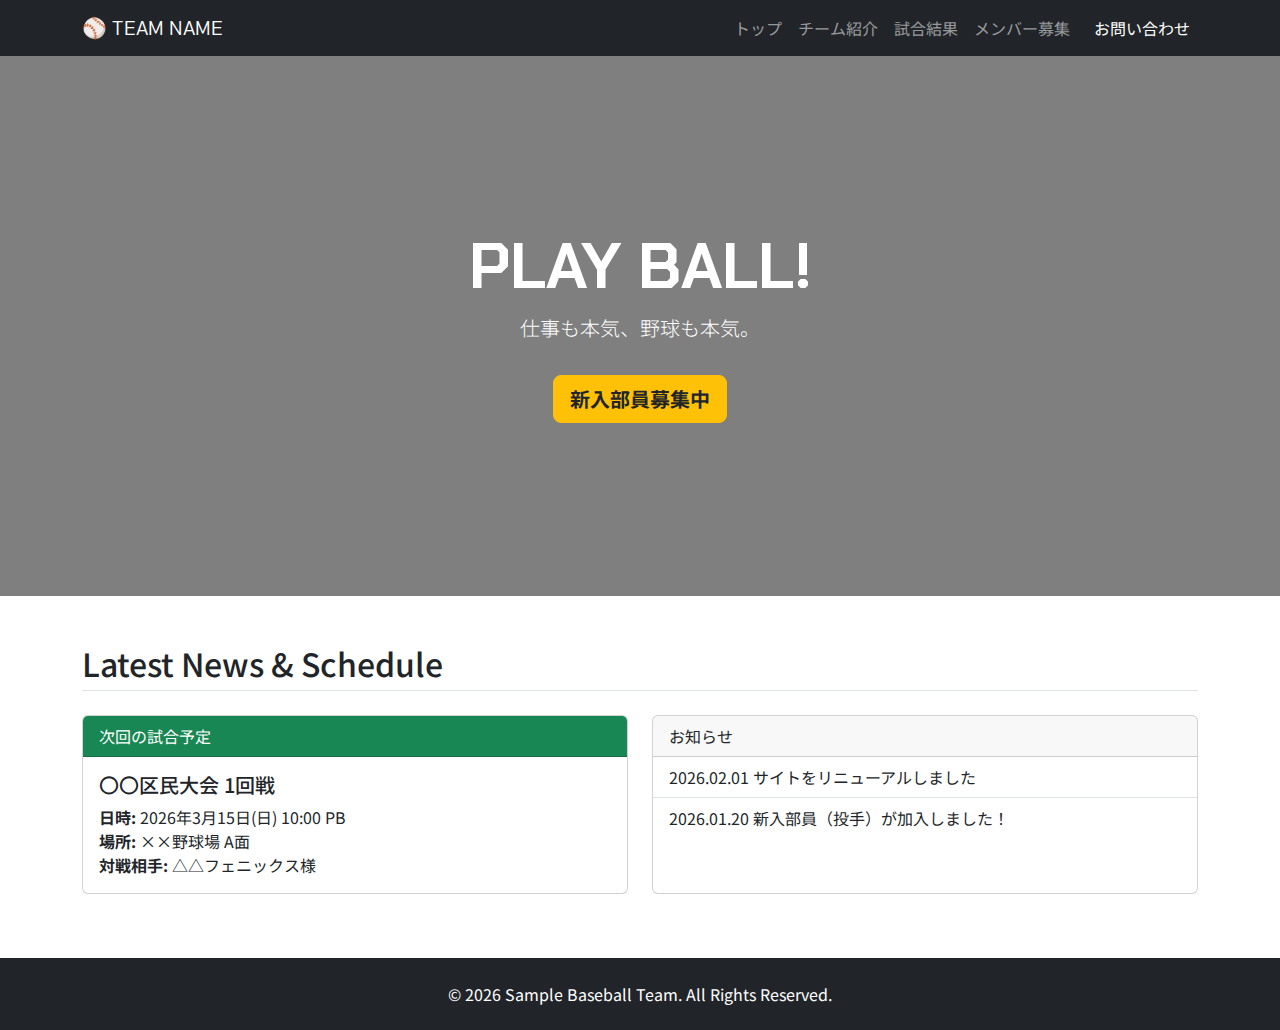
<file: index.html>
<!DOCTYPE html>
<html lang="ja">
<head>
    <meta charset="UTF-8">
    <meta name="viewport" content="width=device-width, initial-scale=1.0">
    <title>Sample Baseball Team | 公式サイト</title>
    <link href="https://cdn.jsdelivr.net/npm/bootstrap@5.3.0/dist/css/bootstrap.min.css" rel="stylesheet">
    <link href="https://fonts.googleapis.com/css2?family=Chakra+Petch:wght@700&family=Noto+Sans+JP:wght@400;700&display=swap" rel="stylesheet">
    <link rel="stylesheet" href="css/style.css">
</head>
<body>

    <nav class="navbar navbar-expand-lg navbar-dark bg-dark sticky-top">
        <div class="container">
            <a class="navbar-brand font-title" href="index.html">⚾ TEAM NAME</a>
            <button class="navbar-toggler" type="button" data-bs-toggle="collapse" data-bs-target="#navbarNav">
                <span class="navbar-toggler-icon"></span>
            </button>
            <div class="collapse navbar-collapse" id="navbarNav">
                <ul class="navbar-nav ms-auto">
                    <li class="nav-item"><a class="nav-link" href="index.html">トップ</a></li>
                    <li class="nav-item"><a class="nav-link" href="about.html">チーム紹介</a></li>
                    <li class="nav-item"><a class="nav-link" href="result.html">試合結果</a></li>
                    <li class="nav-item"><a class="nav-link" href="recruit.html">メンバー募集</a></li>
                    <li class="nav-item"><a class="nav-link btn btn-primary text-white ms-2" href="contact.html">お問い合わせ</a></li>
                </ul>
            </div>
        </div>
    </nav>

    <header class="hero-section text-center text-white d-flex align-items-center justify-content-center">
        <div class="container">
            <h1 class="display-3 fw-bold font-title">PLAY BALL!</h1>
            <p class="lead">仕事も本気、野球も本気。</p>
            <a href="recruit.html" class="btn btn-lg btn-warning mt-3 fw-bold">新入部員募集中</a>
        </div>
    </header>

    <section class="py-5">
        <div class="container">
            <h2 class="border-bottom pb-2 mb-4">Latest News & Schedule</h2>
            <div class="row">
                <div class="col-md-6 mb-3">
                    <div class="card h-100">
                        <div class="card-header bg-success text-white">次回の試合予定</div>
                        <div class="card-body">
                            <h5 class="card-title">〇〇区民大会 1回戦</h5>
                            <p class="card-text">
                                <strong>日時:</strong> 2026年3月15日(日) 10:00 PB<br>
                                <strong>場所:</strong> ××野球場 A面<br>
                                <strong>対戦相手:</strong> △△フェニックス様
                            </p>
                        </div>
                    </div>
                </div>
                <div class="col-md-6 mb-3">
                    <div class="card h-100">
                        <div class="card-header">お知らせ</div>
                        <ul class="list-group list-group-flush">
                            <li class="list-group-item">2026.02.01 サイトをリニューアルしました</li>
                            <li class="list-group-item">2026.01.20 新入部員（投手）が加入しました！</li>
                        </ul>
                    </div>
                </div>
            </div>
        </div>
    </section>

    <footer class="bg-dark text-white py-4 mt-auto">
        <div class="container text-center">
            <p class="mb-0">&copy; 2026 Sample Baseball Team. All Rights Reserved.</p>
        </div>
    </footer>

    <script src="https://cdn.jsdelivr.net/npm/bootstrap@5.3.0/dist/js/bootstrap.bundle.min.js"></script>
</body>
</html>
</file>
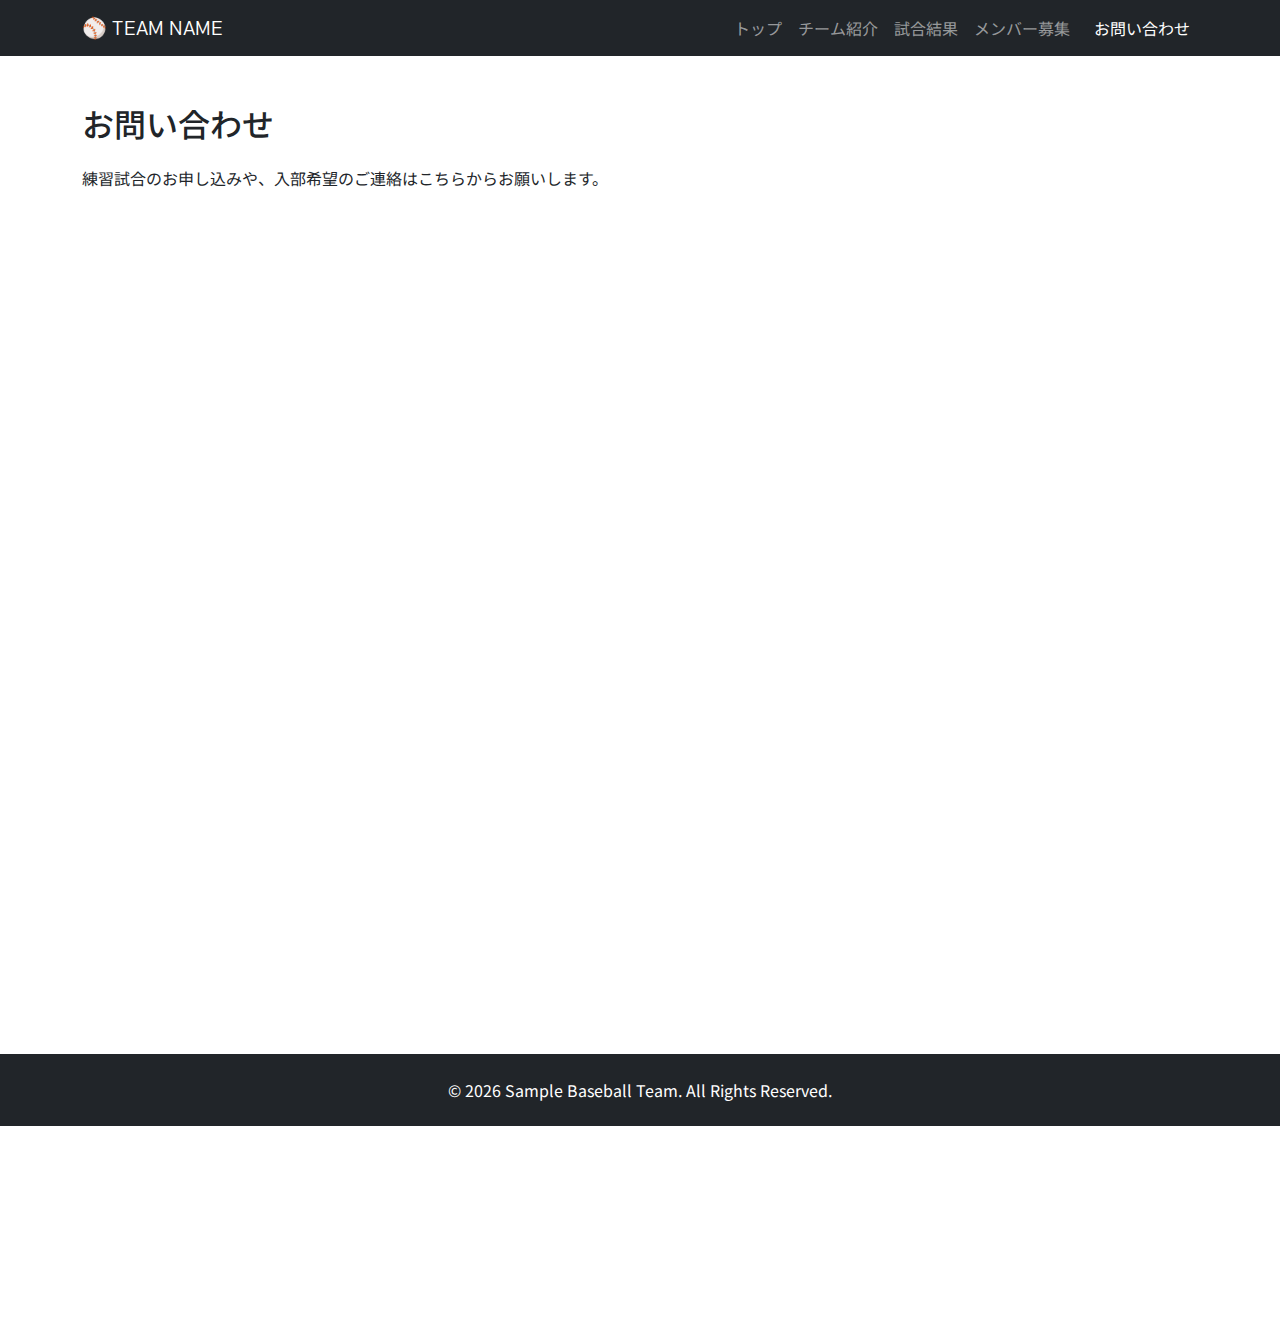
<file: contact.html>
<!DOCTYPE html>
<html lang="ja">
<head>
    <meta charset="UTF-8">
    <meta name="viewport" content="width=device-width, initial-scale=1.0">
    <title>Sample Baseball Team | 公式サイト</title>
    <link href="https://cdn.jsdelivr.net/npm/bootstrap@5.3.0/dist/css/bootstrap.min.css" rel="stylesheet">
    <link href="https://fonts.googleapis.com/css2?family=Chakra+Petch:wght@700&family=Noto+Sans+JP:wght@400;700&display=swap" rel="stylesheet">
    <link rel="stylesheet" href="css/style.css">
</head>
<body>

    <nav class="navbar navbar-expand-lg navbar-dark bg-dark sticky-top">
        <div class="container">
            <a class="navbar-brand font-title" href="index.html">⚾ TEAM NAME</a>
            <button class="navbar-toggler" type="button" data-bs-toggle="collapse" data-bs-target="#navbarNav">
                <span class="navbar-toggler-icon"></span>
            </button>
            <div class="collapse navbar-collapse" id="navbarNav">
                <ul class="navbar-nav ms-auto">
                    <li class="nav-item"><a class="nav-link" href="index.html">トップ</a></li>
                    <li class="nav-item"><a class="nav-link" href="about.html">チーム紹介</a></li>
                    <li class="nav-item"><a class="nav-link" href="result.html">試合結果</a></li>
                    <li class="nav-item"><a class="nav-link" href="recruit.html">メンバー募集</a></li>
                    <li class="nav-item"><a class="nav-link btn btn-primary text-white ms-2" href="contact.html">お問い合わせ</a></li>
                </ul>
            </div>
        </div>
    </nav>

    <section class="py-5 container">
    <h2 class="mb-4">お問い合わせ</h2>
    <p>練習試合のお申し込みや、入部希望のご連絡はこちらからお願いします。</p>
    
    <div class="ratio ratio-1x1" style="max-height: 800px;">
        <iframe src="https://docs.google.com/forms/..." width="640" height="800" frameborder="0" marginheight="0" marginwidth="0">読み込んでいます…</iframe>
    </div>
</section>

    <footer class="bg-dark text-white py-4 mt-auto">
        <div class="container text-center">
            <p class="mb-0">&copy; 2026 Sample Baseball Team. All Rights Reserved.</p>
        </div>
    </footer>

    <script src="https://cdn.jsdelivr.net/npm/bootstrap@5.3.0/dist/js/bootstrap.bundle.min.js"></script>
</body>
</html>
</file>
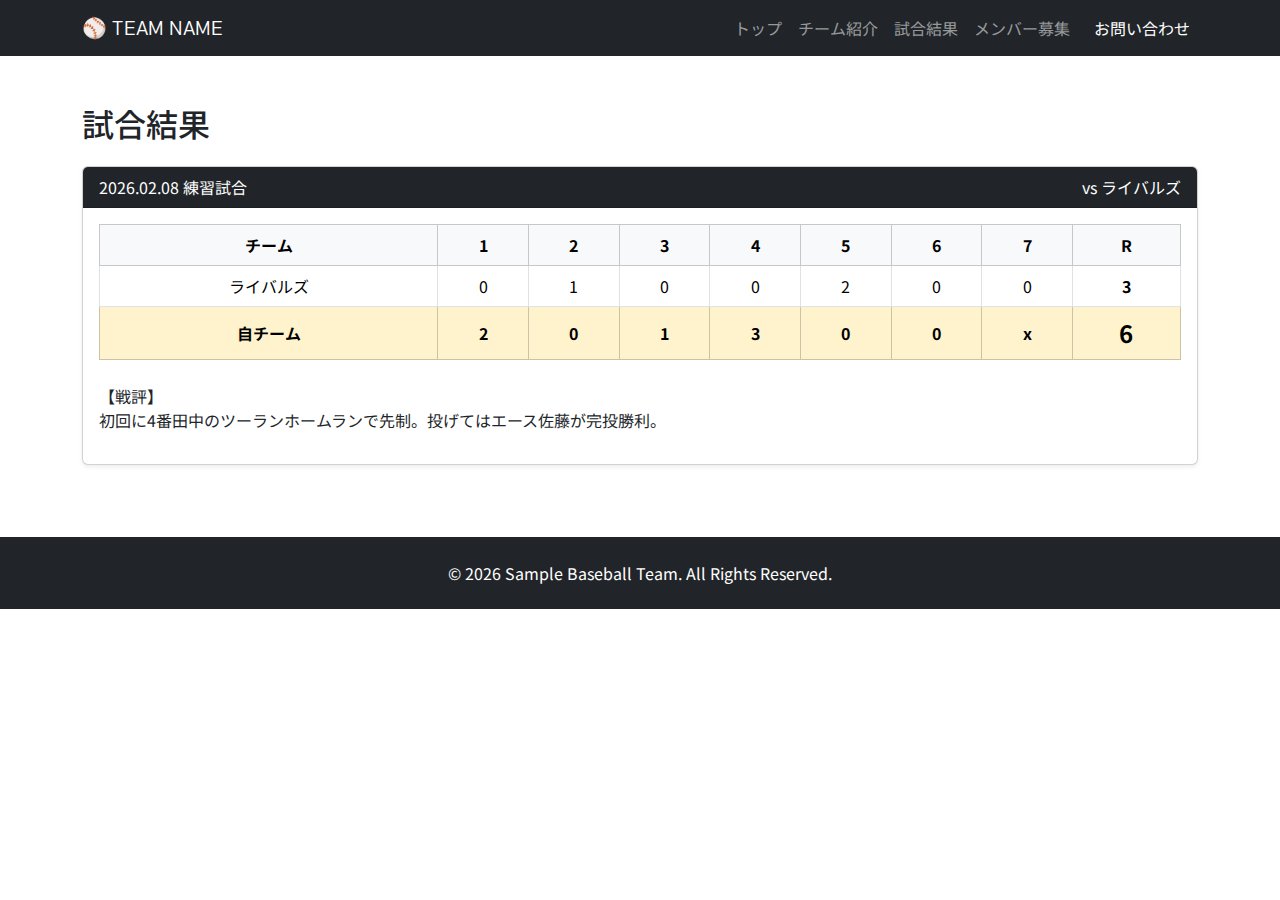
<file: result.html>
<!DOCTYPE html>
<html lang="ja">
<head>
    <meta charset="UTF-8">
    <meta name="viewport" content="width=device-width, initial-scale=1.0">
    <title>Sample Baseball Team | 公式サイト</title>
    <link href="https://cdn.jsdelivr.net/npm/bootstrap@5.3.0/dist/css/bootstrap.min.css" rel="stylesheet">
    <link href="https://fonts.googleapis.com/css2?family=Chakra+Petch:wght@700&family=Noto+Sans+JP:wght@400;700&display=swap" rel="stylesheet">
    <link rel="stylesheet" href="css/style.css">
</head>
<body>

    <nav class="navbar navbar-expand-lg navbar-dark bg-dark sticky-top">
        <div class="container">
            <a class="navbar-brand font-title" href="index.html">⚾ TEAM NAME</a>
            <button class="navbar-toggler" type="button" data-bs-toggle="collapse" data-bs-target="#navbarNav">
                <span class="navbar-toggler-icon"></span>
            </button>
            <div class="collapse navbar-collapse" id="navbarNav">
                <ul class="navbar-nav ms-auto">
                    <li class="nav-item"><a class="nav-link" href="index.html">トップ</a></li>
                    <li class="nav-item"><a class="nav-link" href="about.html">チーム紹介</a></li>
                    <li class="nav-item"><a class="nav-link" href="result.html">試合結果</a></li>
                    <li class="nav-item"><a class="nav-link" href="recruit.html">メンバー募集</a></li>
                    <li class="nav-item"><a class="nav-link btn btn-primary text-white ms-2" href="contact.html">お問い合わせ</a></li>
                </ul>
            </div>
        </div>
    </nav>

    <section class="py-5 container">
    <h2 class="mb-4">試合結果</h2>
    <div class="card mb-4 shadow-sm">
        <div class="card-header bg-dark text-white d-flex justify-content-between">
            <span>2026.02.08 練習試合</span>
            <span>vs ライバルズ</span>
        </div>
        <div class="card-body">
            <div class="table-responsive">
                <table class="table table-bordered text-center align-middle">
                    <thead class="table-light">
                        <tr><th>チーム</th><th>1</th><th>2</th><th>3</th><th>4</th><th>5</th><th>6</th><th>7</th><th>R</th></tr>
                    </thead>
                    <tbody>
                        <tr><td>ライバルズ</td><td>0</td><td>1</td><td>0</td><td>0</td><td>2</td><td>0</td><td>0</td><td class="fw-bold">3</td></tr>
                        <tr class="table-warning fw-bold"><td>自チーム</td><td>2</td><td>0</td><td>1</td><td>3</td><td>0</td><td>0</td><td>x</td><td class="fs-4">6</td></tr>
                    </tbody>
                </table>
            </div>
            <p class="mt-2">【戦評】<br>初回に4番田中のツーランホームランで先制。投げてはエース佐藤が完投勝利。</p>
        </div>
    </div>
</section>

    <footer class="bg-dark text-white py-4 mt-auto">
        <div class="container text-center">
            <p class="mb-0">&copy; 2026 Sample Baseball Team. All Rights Reserved.</p>
        </div>
    </footer>

    <script src="https://cdn.jsdelivr.net/npm/bootstrap@5.3.0/dist/js/bootstrap.bundle.min.js"></script>
</body>
</html>
</file>
<file: css/style.css>
/* フォント設定 */
body {
    font-family: 'Noto Sans JP', sans-serif;
}
.font-title {
    font-family: 'Chakra Petch', sans-serif; /* 数字や英語がスポーティになるフォント */
}

/* ヒーローセクション（背景画像設定） */
.hero-section {
    background: linear-gradient(rgba(0,0,0,0.5), rgba(0,0,0,0.5)), url('https://source.unsplash.com/1600x900/?baseball,stadium');
    background-size: cover;
    background-position: center;
    height: 60vh; /* 画面の60%の高さ */
}

/* アクセントカラー */
.btn-warning {
    background-color: #ffc107;
    color: #212529;
}
.bg-success {
    background-color: #198754 !important; /* 芝生の緑 */
}
</file>
